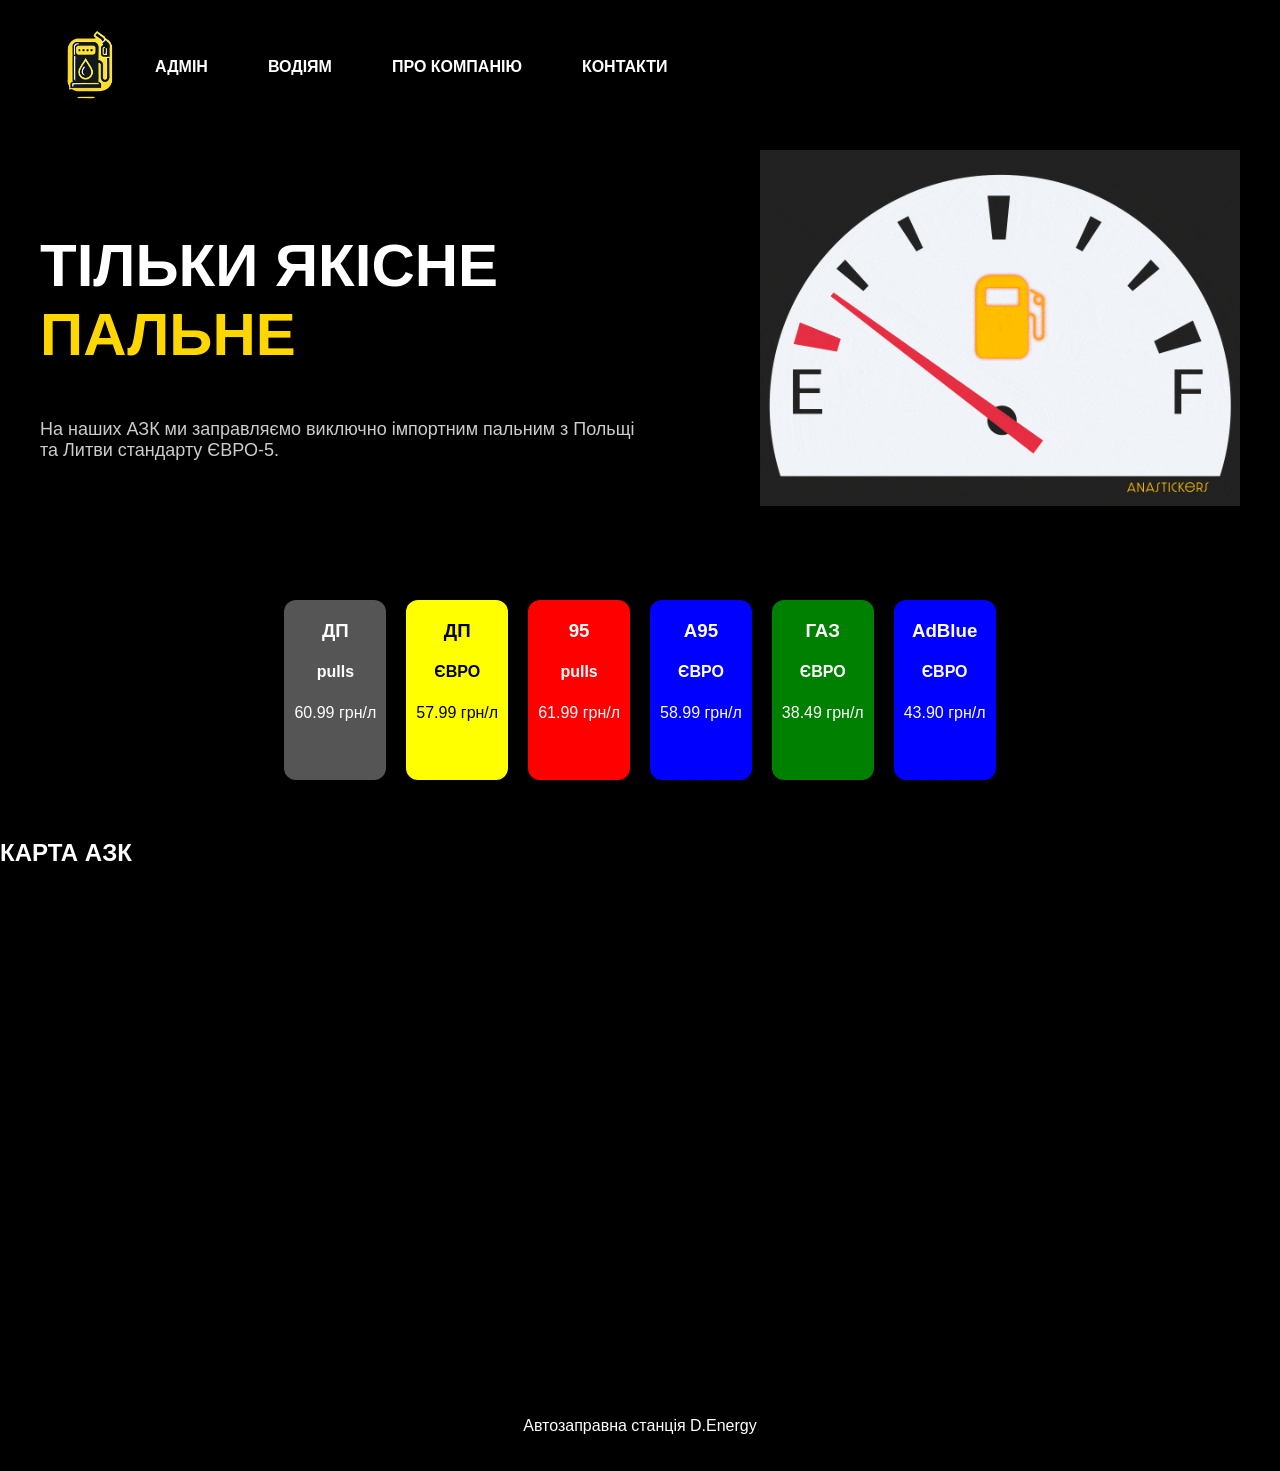
<file: page/index.html>
<!DOCTYPE html>
<html lang="uk">
<head>
    <meta charset="UTF-8">
    <meta name="viewport" content="width=device-width, initial-scale=1.0">
    <title>D.Energy | Пальне</title>
    <link rel="stylesheet" href="/styles.css">
    <link rel="stylesheet" href="/modal.css">
</head>
<body>

<header>
    <div class="logo">
        <img src="/photo/image.png" alt="D.Energy">
    </div>
    <nav>
        <ul>
            <li><a href="/page/access.html">АДМІН</a></li>
            <li><a href="#" id="drives-link">ВОДІЯМ</a></li>
            <li><a href="#">ПРО КОМПАНІЮ</a></li>
            <li><a href="#">КОНТАКТИ</a></li>
        </ul>
    </nav>
</header>

<div id="login-modal" class="modal">
    <div class="modal-content">
        <span class="close">&times;</span>
        <h2>Вхід для адміністратора</h2>
        <input type="text" id="username" placeholder="Ім'я користувача">
        <input type="password" id="password" placeholder="Пароль">
        <button id="login-button">Увійти</button>
        <p id="error-message"></p>
    </div>
</div>

<section class="hero">
    <div class="hero-text">
        <h1>ТІЛЬКИ ЯКІСНЕ <span>ПАЛЬНЕ</span></h1>
        <p>На наших АЗК ми заправляємо виключно імпортним пальним з Польщі та Литви стандарту ЄВРО-5.</p>
    </div>
    <div class="hero-image">
        <img src="/photo/Fuel.gif">
    </div>
</section>

<section class="fuel-prices">
    <div class="fuel-item diesel-pull">
        <h3>ДП</h3>
        <h4>pulls</h4>
        <p>60.99 грн/л</p>
    </div>
    <div class="fuel-item diesel-euro">
        <h3>ДП</h3>
        <h4>ЄВРО</h4>
        <p>57.99 грн/л</p>
    </div>
    <div class="fuel-item petrol-95">
        <h3>95</h3>
        <h4>pulls</h4>
        <p>61.99 грн/л</p>
    </div>
    <div class="fuel-item petrol-95-euro">
        <h3>А95</h3>
        <h4>ЄВРО</h4>
        <p>58.99 грн/л</p>
    </div>
    <div class="fuel-item gas">
        <h3>ГАЗ</h3>
        <h4>ЄВРО</h4>
        <p>38.49 грн/л</p>
    </div>
    <div class="fuel-item adblue">
        <h3>AdBlue</h3>
        <h4>ЄВРО</h4>
        <p>43.90 грн/л</p>
    </div>
</section>

<section id="map-section" class="hidden">
    <h2>КАРТА АЗК</h2>
    <iframe src="https://www.google.com/maps/embed?pb=!1m18!1m12!1m3!1d2594.647752387911!2d27.002835976035303!3d49.4344731599942!2m3!1f0!2f0!3f0!3m2!1i1024!2i768!4f13.1!3m3!1m2!1s0x473207a946540969%3A0x16451caef4d78188!2z0LLRg9C70LjRhtGPINCX0LDRgNGW0YfQsNC90YHRjNC60LAsIDEwLzQsINCl0LzQtdC70YzQvdC40YbRjNC60LjQuSwg0KXQvNC10LvRjNC90LjRhtGM0LrQsCDQvtCx0LvQsNGB0YLRjCwgMjkwMDA!5e0!3m2!1suk!2sua!4v1743250089898!5m2!1suk!2sua" 
    width="1500" 
    height="450" 
    style="border:0;" 
    allowfullscreen="" 
    loading="lazy"
    referrerpolicy="no-referrer-when-downgrade"></iframe>
</section>

<footer>
    <p>Автозаправна станція D.Energy</p>
</footer>

<script src="/modules/auth.js"></script>
<script src="/modules/script.js"></script>

</body>
</html>
</file>
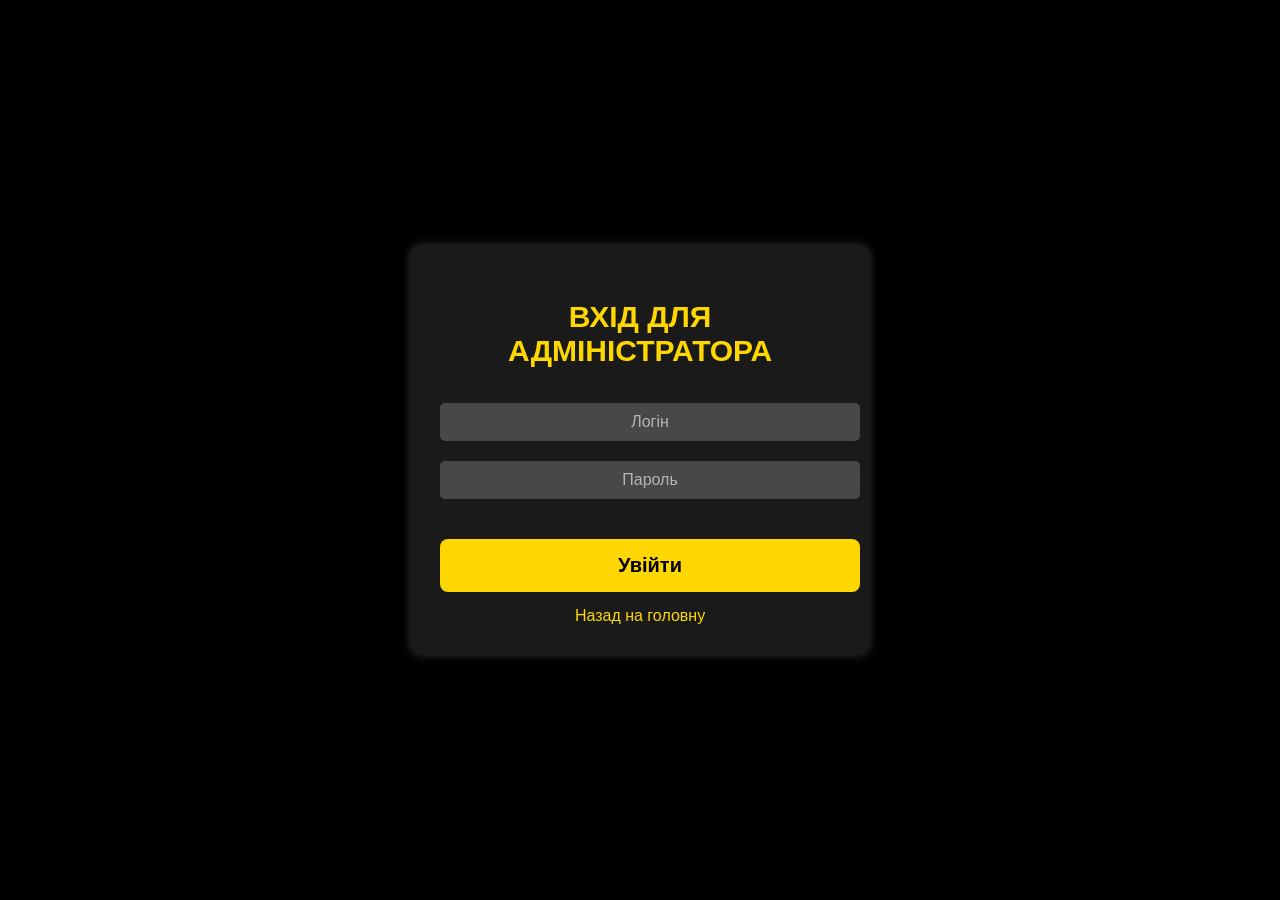
<file: page/access.html>
<!DOCTYPE html>
<html lang="uk">
<head>
    <meta charset="UTF-8">
    <meta name="viewport" content="width=device-width, initial-scale=1.0">
    <title>Вхід для Адміністратора</title>
    <link rel="stylesheet" href="/access.css">

</head>
<body>

    <div class="login-container">
        <h2>Вхід для адміністратора</h2>
        <input type="text" id="username" placeholder="Логін">
        <input type="password" id="password" placeholder="Пароль">
        <p id="login-error" style="color: red;"></p>
        <button onclick="login()">Увійти</button>
        <a href="index.html">Назад на головну</a>
    </div>

    <script src="/modules/auth.js"></script>
    <script src="/modules/script.js"></script>


</body>
</html>
</file>
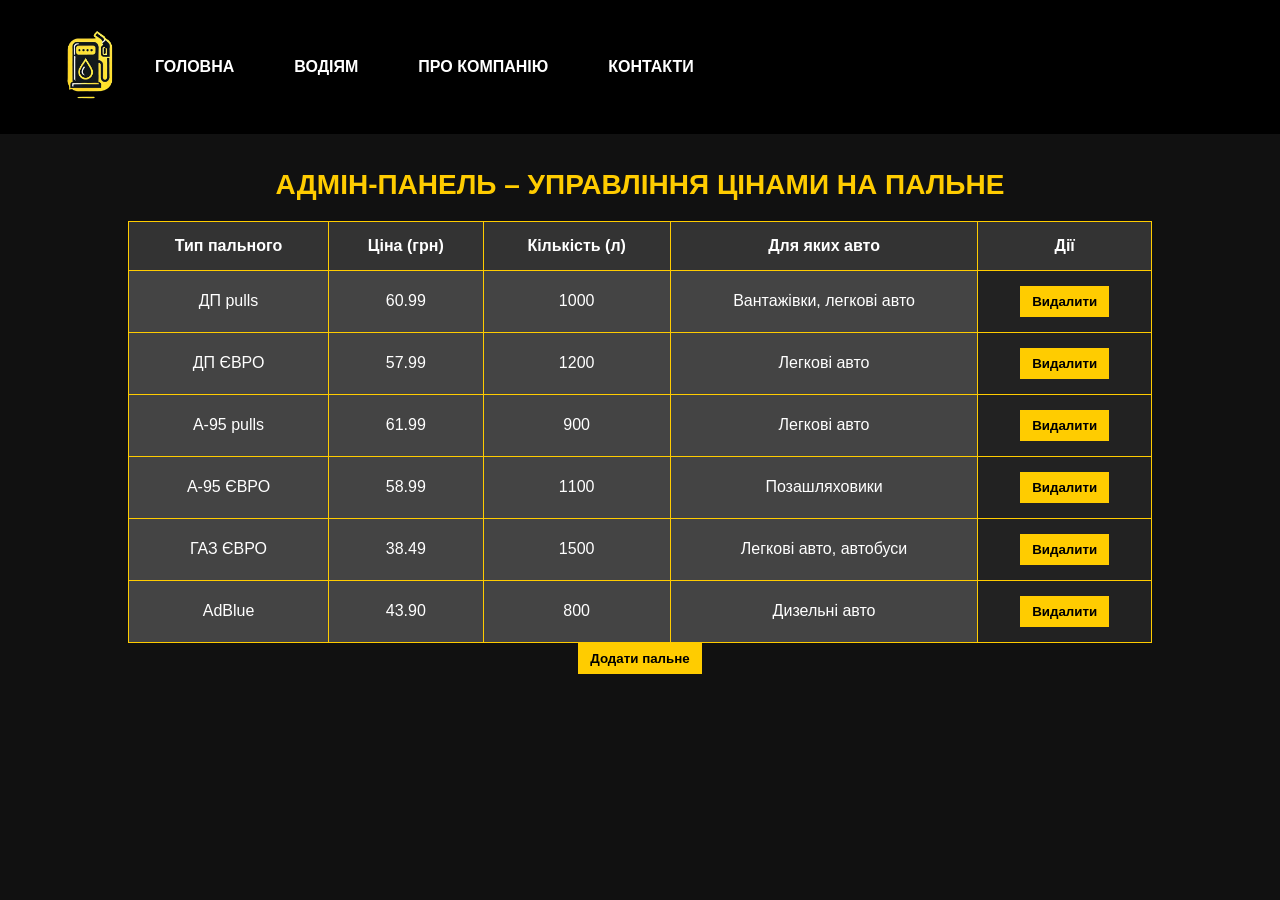
<file: page/admin.html>
<!DOCTYPE html>
<html lang="uk">
<head>
    <meta charset="UTF-8">
    <meta name="viewport" content="width=device-width, initial-scale=1.0">
    <title>D.Energy | Адмін</title>
    <link rel="stylesheet" href="/styles.css">
    <link rel="stylesheet" href="/admin.css">
</head>
<body>

<header>
    <div class="logo">
        <img src="/photo/image.png" alt="D.Energy">
    </div>
    <nav>
        <ul>
            <li><a href="index.html">ГОЛОВНА</a></li>
            <li><a href="drives.html">ВОДІЯМ</a></li>
            <li><a href="about.html">ПРО КОМПАНІЮ</a></li>
            <li><a href="contact.html">КОНТАКТИ</a></li>
        </ul>
    </nav>
</header>

<main class="container">
    <h1>Адмін-панель – Управління цінами на пальне</h1>
    <table id="fuel-table">
        <thead>
            <tr>
                <th>Тип пального</th>
                <th>Ціна (грн)</th>
                <th>Кількість (л)</th>
                <th>Для яких авто</th>
                <th>Дії</th>
            </tr>
        </thead>
        <tbody>
            <!--JSON-->
        </tbody>
    </table>

    <button id="add-fuel">Додати пальне</button>
    
  
</main>



<script src="/modules/script.js"></script>
</body>
</html>
</file>
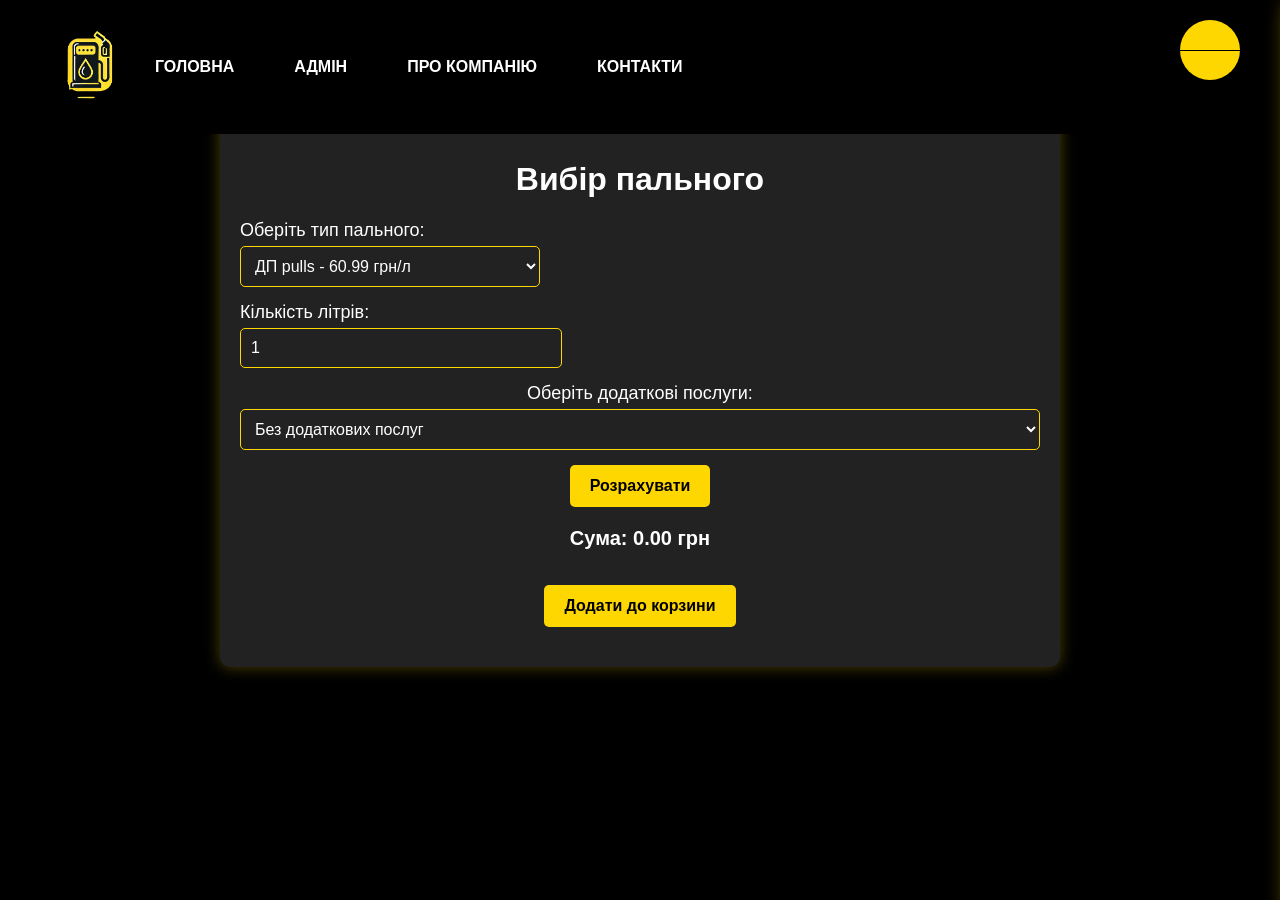
<file: page/drives.html>
<!DOCTYPE html>
<html lang="uk">
<head>
    <meta charset="UTF-8">
    <meta name="viewport" content="width=device-width, initial-scale=1.0">
    <title>Водіям | Вибір пального</title>
    <link rel="stylesheet" href="/drives.css">
    <link rel="stylesheet" href="/styles.css">
</head>
<body>

    <header>
        <div class="logo">
            <img src="/photo/image.png" alt="D.Energy">
        </div>
        <nav>
            <ul>
                <li><a href="index.html">ГОЛОВНА</a></li>
                <li><a href="/page/access.html">АДМІН</a></li>
                <li><a href="about.html">ПРО КОМПАНІЮ</a></li>
                <li><a href="contact.html">КОНТАКТИ</a></li>
            </ul>
        </nav>
    </header>

    <main>
        <h1>Вибір пального</h1>

        <div class="fuel-selection">
            <label for="fuelType">Оберіть тип пального:</label>
            <select id="fuelType"></select>
        </div>

        <div class="fuel-input">
            <label for="fuelLiters">Кількість літрів:</label>
            <input type="number" id="fuelLiters" min="1" value="1">
        </div>

        <div class="additional-services">
            <label for="additionalServices">Оберіть додаткові послуги:</label>
            <select id="additionalServices">
                <option value="none">Без додаткових послуг</option>
                <option value="Мийка">Миття автомобіля - 200 грн</option>
                <option value="Заміна масла">Заміна масла - 300 грн</option>
                <option value="Замніа шин">Заміна шин - 800 грн</option>
            </select>
        </div>

        <button id="calculateBtn">Розрахувати</button>

        <div class="fuel-price">
            <p>Сума: <span id="totalPrice">0.00</span> грн</p>
            <button id="addToCartBtn">Додати до корзини</button>
        </div>

    </main>

    <div class="burger-menu">
        <div></div>
        <div></div>
        <div></div>
    </div>
    
    <div class="cart-container">
        <h2>Корзина</h2>
        <ul id="cartList"></ul>
        <p>Загальна сума: <span id="cartTotal">0.00</span> грн</p>
        <button id="clearCartBtn">Очистити корзину</button>
    </div>

    <script src="/modules/drive.js"></script>
</body>
</html>
</file>
<file: styles.css>
body {
    font-family: Arial, sans-serif;
    margin: 0;
    padding: 0;
    background-color: #000;
    color: white;
}

header {
    display: flex;
    justify-content: flex-start;
    align-items: center;
    padding: 15px 40px;
    background: black;
    position: fixed;
    width: 100%;
    top: 0;
    left: 0;
    z-index: 1000;
}

.logo img {
    width: 100px; 
    height: 100px;  
}

nav ul {
    list-style: none;
    display: flex;
    gap: 30px;
    padding: 0;
    margin: 0;
}

nav ul li {
    display: inline;
}

nav ul li a {
    text-decoration: none;
    color: white;
    font-weight: bold;
}

.header-right {
    display: flex;
    gap: 15px;
}

.hero {
    display: flex;
    align-items: center;
    justify-content: space-between;
    padding: 150px 40px 50px;
}

.hero-text {
    max-width: 50%;
}

.hero h1 {
    font-size: 60px;
    text-transform: uppercase;
    font-weight: bold;
}

.hero h1 span {
    color: #ffd700;
}

.hero p {
    font-size: 18px;
    color: #ccc;
}



.fuel-prices {
    display: flex;
    justify-content: center;
    gap: 20px;
    padding: 40px;
}

.fuel-item {
    background: #111;
    padding: 15px 10px; 
    border-radius: 12px;
    text-align: center;
    transition: transform 0.3s;
    min-height: 150px;
}

.fuel-item h3, 
.fuel-item p {
    margin: 5px 0; 
    line-height: 1.2; 
}


.fuel-item:hover {
    transform: translateY(-5px);
}

.diesel-pull { background: #555;  }
.diesel-euro { background: yellow; color: black; }
.petrol-95 { background: red;  }
.petrol-95-euro { background: blue;  }
.gas { background: green;  }
.adblue { background: blue; }

.hero-image {
    max-width: 40%;  
    position: relative;
}

.hero-image img {
    width: 100%;  
    height: auto;
}

footer {
    text-align: center;
    padding: 20px;
    background: black;
    margin-top: 40px;
}


nav ul li a {
    text-decoration: none;
    color: white;
    font-weight: bold;
    display: inline-block;
    opacity: 0;
    padding: 10px 15px;
    border-radius: 5px;
    transition: all 0.3s ease-in-out;
    animation: fadeInDown 0.8s ease-out forwards;
}

nav ul li:nth-child(1) a {
    animation-delay: 0.2s;
}
nav ul li:nth-child(2) a {
    animation-delay: 0.4s;
}
nav ul li:nth-child(3) a {
    animation-delay: 0.6s;
}
nav ul li:nth-child(4) a {
    animation-delay: 0.8s;
}

@keyframes fadeInDown {
    from {
        opacity: 0;
        transform: translateY(-10px);
    }
    to {
        opacity: 1;
        transform: translateY(0);
    }
}

nav ul li a:hover {
    transform: scale(1.2);
    background-color: #ffd700; 
    color: black; 
    transition: all 0.3s ease-in-out;
}
</file>
<file: modal.css>
.modal {
    position: fixed;
    top: 0;
    left: 0;
    width: 100%;
    height: 100%;
    background-color: rgba(0, 0, 0, 0.5);
    display: flex;
    justify-content: center;
    align-items: center;
    opacity: 0;
    visibility: hidden;
    transition: opacity 0.3s ease, visibility 0.3s ease;
}

.modal.show {
    opacity: 1;
    visibility: visible;
}

.modal-content {
    background-color: white;
    padding: 20px;
    border-radius: 5px;
    width: 300px;
    text-align: center;
    position: relative;
}

.close {
    position: absolute;
    top: 10px;
    right: 10px;
    font-size: 20px;
    cursor: pointer;
}

input {
    display: block;
    width: 100%;
    padding: 10px;
    margin: 10px 0;
    border: 1px solid #ccc;
    border-radius: 5px;
}

button {
    background: #007bff;
    color: white;
    border: none;
    padding: 10px;
    width: 100%;
    border-radius: 5px;
    cursor: pointer;
}

button:hover {
    background: #0056b3;
}
</file>
<file: access.css>
body {
    font-family: Arial, sans-serif;
    margin: 0;
    padding: 0;
    background-color: #000;
    color: white;
    display: flex;
    justify-content: center;
    align-items: center;
    height: 100vh;
}

.login-container {
    background: rgba(255, 255, 255, 0.1);
    padding: 30px;
    border-radius: 12px;
    text-align: center;
    box-shadow: 0px 0px 10px rgba(255, 255, 255, 0.2);
    max-width: 400px;
    width: 100%;
}

.login-container h2 {
    margin-bottom: 25px;
    font-size: 30px;
    text-transform: uppercase;
    font-weight: bold;
    color: #ffd700;
}

.login-container input {
    width: 100%;
    padding: 10px;
    margin: 10px 0;
    border: none;
    border-radius: 5px;
    background: rgba(255, 255, 255, 0.2);
    color: white;
    font-size: 16px;
    text-align: center;
    outline: none;
}

.login-container input::placeholder {
    color: rgba(255, 255, 255, 0.6);
}

.login-container input:focus {
    background: rgba(255, 255, 255, 0.3);
}

#login-error {
    color: red;
    margin: 10px 0;
    font-size: 14px;
}

.login-container button {
    width: 105%;
    padding: 15px; 
    margin-top: 20px;
    border: none;
    border-radius: 8px; 
    background: #ffd700;
    color: black;
    font-size: 20px; 
    font-weight: bold;
    cursor: pointer;
}

.login-container button:hover {
    background: #ffcc00;
    transform: scale(1.08);
}



.login-container a {
    display: block;
    margin-top: 15px;
    color: #ffd700;
    text-decoration: none;
    font-size: 16px;
    transition: color 0.3s ease-in-out;
}

.login-container a:hover {
    color: white;
}

@keyframes fadeIn {
    from {
        opacity: 0;
        transform: translateY(-20px);
    }
    to {
        opacity: 1;
        transform: translateY(0);
    }
}

.login-container {
    animation: fadeIn 0.8s ease-in-out;
}
</file>
<file: admin.css>
body {
    font-family: Arial, sans-serif;
    background-color: #111;
    color: #ffcc00;
    text-align: center;
    margin: 0;
    padding: 0;
}

.container {
    max-width: 80%;
    margin: 0 auto;
    padding-top: 150px;
    padding-bottom: 50px;
}

h1 {
    color: #ffcc00;
    text-transform: uppercase;
    font-size: 28px;
    margin-bottom: 20px;
}

table {
    width: 100%;
    border-collapse: collapse;
    background: #222;
    color: white;
    margin-top: 20px;
}

th, td {
    border: 1px solid #ffcc00;
    padding: 15px;
    text-align: center;
}

th {
    background: #333;
    font-weight: bold;
}

.editable {
    cursor: pointer;
    background: #444;
}

.editable:hover {
    background: #555;
}

button {
    background: #ffcc00;
    color: black;
    border: none;
    padding: 8px 12px;
    cursor: pointer;
    font-weight: bold;
    transition: 0.3s;
}

button:hover {
    background: #ffdb4d;
}

.add-btn {
    background-color: #ffdb4d;
    color: white;
    padding: 10px 20px;
    font-size: 16px;
    border-radius: 5px;
    display: block;
    margin: 40px auto 0 auto; 
}




@media (max-width: 768px) {
    .container {
        max-width: 95%;
        padding-top: 80px;
    }

    table {
        display: block;
        overflow-x: auto;
        white-space: nowrap;
    }

    nav ul {
        flex-direction: column;
        gap: 15px;
    }
}
</file>
<file: drives.css>
main {
    max-width: 800px;
    margin: 120px auto 100px;
    padding: 20px;
    background: #222;
    border-radius: 10px;
    box-shadow: 0px 0px 15px rgba(255, 215, 0, 0.3);
    text-align: center;
    color: white;
}

.fuel-container {
    display: flex;
    flex-direction: column;
    align-items: center;
}

.fuel-selection, .fuel-input {
    width: 100%;
    max-width: 300px;
    margin: 15px 0;
    text-align: left;
}

label {
    font-size: 18px;
    margin-bottom: 5px;
    display: block;
}

select, input {
    width: 100%;
    padding: 10px;
    font-size: 16px;
    border: 1px solid #ffd700;
    background: #222;
    color: white;
    border-radius: 5px;
}

button {
    background: #ffd700;
    border: none;
    padding: 12px 20px;
    font-size: 16px;
    cursor: pointer;
    font-weight: bold;
    margin-top: 15px;
    transition: 0.3s;
    border-radius: 5px;
}
button:hover {
    background: #ffcc00;
}

.fuel-price {
    font-size: 20px;
    margin: 20px 0;
    font-weight: bold;
}

.burger-menu {
    position: fixed;
    top: 20px;
    right: 40px;
    background: #ffd700;
    width: 60px;
    height: 60px;
    display: flex;
    justify-content: center;
    align-items: center;
    cursor: pointer;
    border-radius: 50%;
    z-index: 1001;
    transition: background-color 0.3s ease;
}

.burger-menu:hover {
    background: #ffcc00;
}



.cart-container {
    position: fixed;
    top: 0;
    right: -350px;
    width: 300px;
    height: 100vh;
    background: #222;
    padding: 20px;
    box-shadow: -3px 0 20px rgba(255, 215, 0, 0.5);
    transition: right 0.3s ease-in-out;
    z-index: 1000;
    display: flex;
    flex-direction: column;
    align-items: center;
    border-radius: 10px 0 0 10px;
}

.cart-container.open {
    right: 0;
}

.cart-container ul {
    list-style: none;
    padding: 0;
    margin: 20;
    width: 100%;
}

.cart-container li {
    display: flex;
    justify-content: space-between;
    align-items: center;
    padding: 9px;
    background: #333;
    color: #ffd700;
    border-radius: 8px;
    margin-bottom: 10px;
    box-shadow: 0 2px 5px rgba(255, 215, 0, 0.2);
    transition: transform 0.4s;
}

.cart-container li:hover {
    transform: scale(1.03);
}

.cart-container button {
    background: none;
    border: none;
    color: red;
    font-size: 20px;
    cursor: pointer;
    transition: color 0.3s ease, transform 0.6s;
    padding: 2px 0;
    line-height: 1;
    top: -3px;
}

.cart-container button:hover {
    color: #ff4444;
    transform: scale(1.2);
}

.cart-summary {
    background: #444;
    padding: 15px;
    border-radius: 10px;
    display: flex;
    justify-content: space-between;
    align-items: center;
    font-weight: bold;
    color: #ffd700;
    box-shadow: 0 2px 10px rgba(255, 215, 0, 0.3);
    width: 100%;
    margin-top: auto;
}

.cart-summary button {
    background: #ff0000;
    color: white;
    padding: 10px 20px;
    font-size: 14px;
    cursor: pointer;
    border-radius: 5px;
    transition:  0.6s ease;
}


.burger-menu div {
    width: 30px;
    height: 1px; 
    background: black;
    margin: 8px 0; 
    transition: all 0.3s ease;
}


.burger-menu.open div:nth-child(1) {
    transform: rotate(45deg);
    position: relative;
    top: 9px;
}

.burger-menu.open div:nth-child(2) {
    opacity: 0;
}

.burger-menu.open div:nth-child(3) {
    transform: rotate(-45deg);
    position: relative;
    top: -9px;
}
</file>
